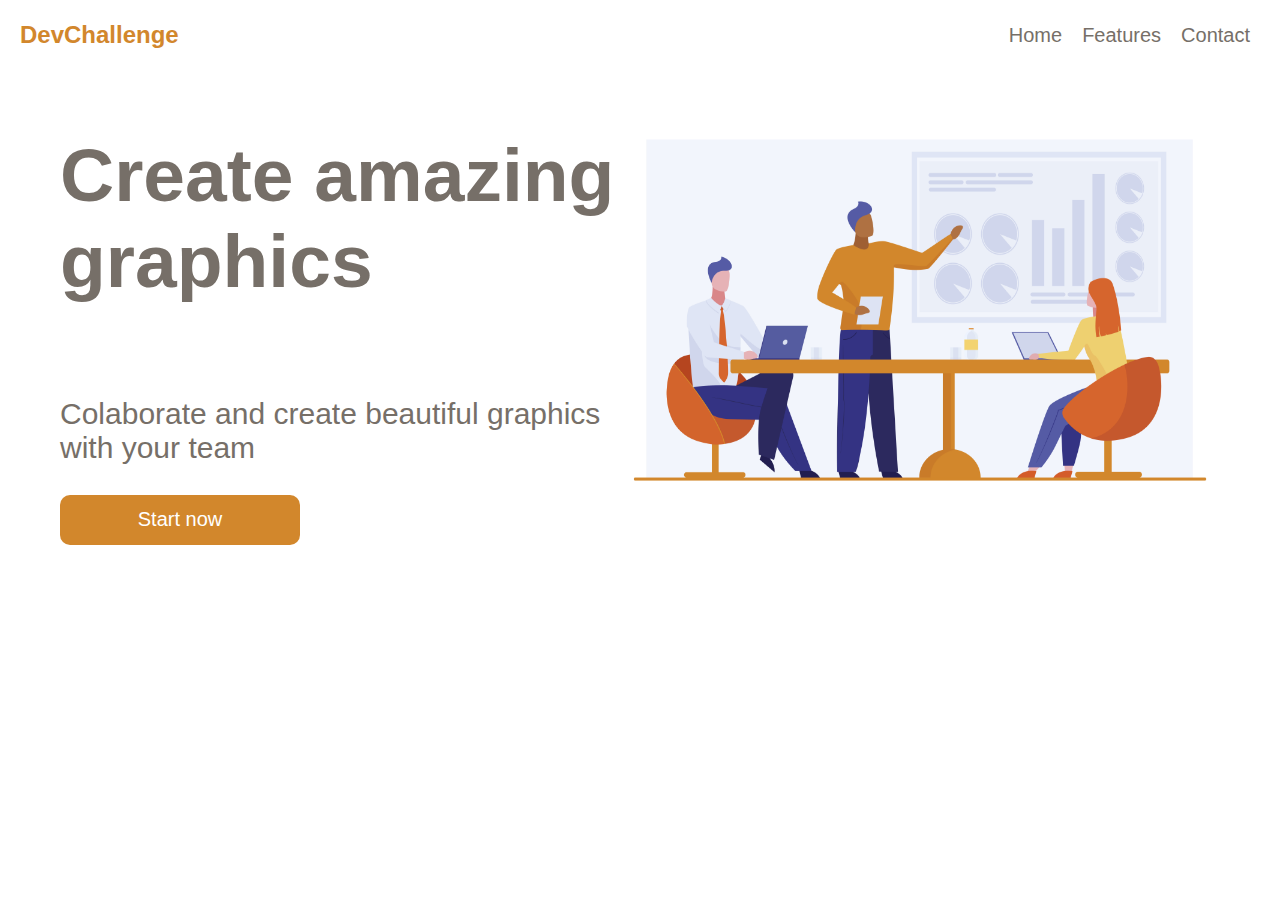
<file: index.html>
<!DOCTYPE html>

<html>
    <head>
        <link href="index.css" rel="stylesheet">
        <link rel="preconnect" href="https://fonts.googleapis.com">
        <link rel="preconnect" href="https://fonts.gstatic.com" crossorigin>
        <link href="https://fonts.googleapis.com/css2?family=Roboto+Flex:opsz,wght@8..144,100&display=swap" rel="stylesheet">
        <link href='https://unpkg.com/boxicons@2.1.2/css/boxicons.min.css' rel='stylesheet'>
    </head>
    <body>
        <header>
            <div class="container_header">
                <div class="logo">
                    <h2>DevChallenge</h2>
                </div>
                <nav class="nav">
                    <div class="icon">
                        <img src="/menu-regular-48.png">
                    </div>
                    <div class="menu">
                        <ul style="list-style-type: none;">
                            <li><a href="Home">Home</a></li>
                            <li><a href="Features">Features</a></li>
                            <li><a href="Contact">Contact</a></li>
                        </ul>
                    </div>
                </nav>
            </div>
        </header>
        <main>
            <div class="container_main">
                <div class="grupo">
                    <div class="T1">
                        <h2>
                            Create amazing graphics
                        </h2>
                    </div>
                    <div class="T2">
                        <p>
                            Colaborate and create beautiful graphics with your team
                        </p>
                    </div>
                    <div class="BT">
                        <button>
                            Start now
                        </button>
                    </div>
                </div>
                <div class="imagem">
                    <img src="/team.jpg">
                </div>
            </div>
        </main>
        <script src="https://ajax.googleapis.com/ajax/libs/jquery/3.3.1/jquery.min.js"></script>
        <script type="text/javascript">
            $(".icon").click(function () {
                $(".nav").toggleClass("active");
            });
        </script>
    </body>
</html>
</file>
<file: index.css>
body {
    margin: 0;
    padding: 0;
    height: 100%;
    width: 100%;
    font-family: 'Roboto', sans-serif;
}

.container_header {
    margin: 0 20px;
    height: 70px;
    padding: 0;
    display: flex;
    align-items: center;
    justify-content: space-between;
}
.nav {
    align-items: center;   
}
.logo {
    color: #D2872C;
}
.logo:hover {
    opacity: 0.8;
    cursor: pointer;
}
.menu ul {
    display: flex;
    flex-direction: row;
    padding: 0;
}
li {
    padding: 0 10px;
}
.menu a{
    text-decoration: none;
    color: #766F68;
}
a {
    font-size: 20px;
}
a:hover {
    opacity: 0.8;
    cursor: pointer;
    background-color: rgba(0, 0, 0, .05);
}
.icon{
    margin: 0;
    padding: 0;
    display: none;
    position: absolute;
    right: 10px;
    top: 10px;
}
.container_main {
    display: flex;
    flex-direction: row;
    margin: 0;
    padding: 0 60px;
    justify-content: center;
}
.grupo {
    display: flex;
    flex-direction: column;
    width: 800px;
}
.T1, .T2 {
    color: #766F68;
    margin: 0;
    padding: 0;
}
.T1 {
    font-size: 50px;
    align-items: center;
}
.T2 {
    font-size: 30px;
}
.BT button{
    height: 50px;
    width: 240px;
    background-color: #D2872C;
    font-size: 20px;
    color: white;
    border-radius: 10px;
    border: #D2872C;
}
button:hover {
    cursor: pointer;
    background-color: rgba(255, 165, .05);
}
.imagem {
    padding: 40px 0;
}
.imagem img {
    height: 400px;
    width: 600px;
}

@media (max-width: 1024px) {
    .container_main {
        flex-direction: column-reverse;
        text-align: center;
    }
}
@media (max-width: 800px) {
    .nav {
        margin: 0;
        padding: 0;
    }
    .container_header {
        flex-direction: column;
        align-items: unset;
    }
    .logo {
        width: 140px;
    }
    .icon {
        display: flex;
    }
    .icon:hover {
        cursor: pointer;
    }
    .menu ul {
        display: none;
        flex-direction: column;
        align-items: center;
    }
    .active .menu ul {
        display: flex;
    }
    li {
        text-align: center;
        background-color: white;
        width: 100%;
        padding: 10px 0;
        border-bottom: solid 2px black;
        z-index: 1000;
    }
    li:hover {
        background-color: rgba(0, 0, 0, .05);
    }
    a:hover {
        background-color: unset;
    }
    .grupo {
        width: 600px;
    }
}
</file>
